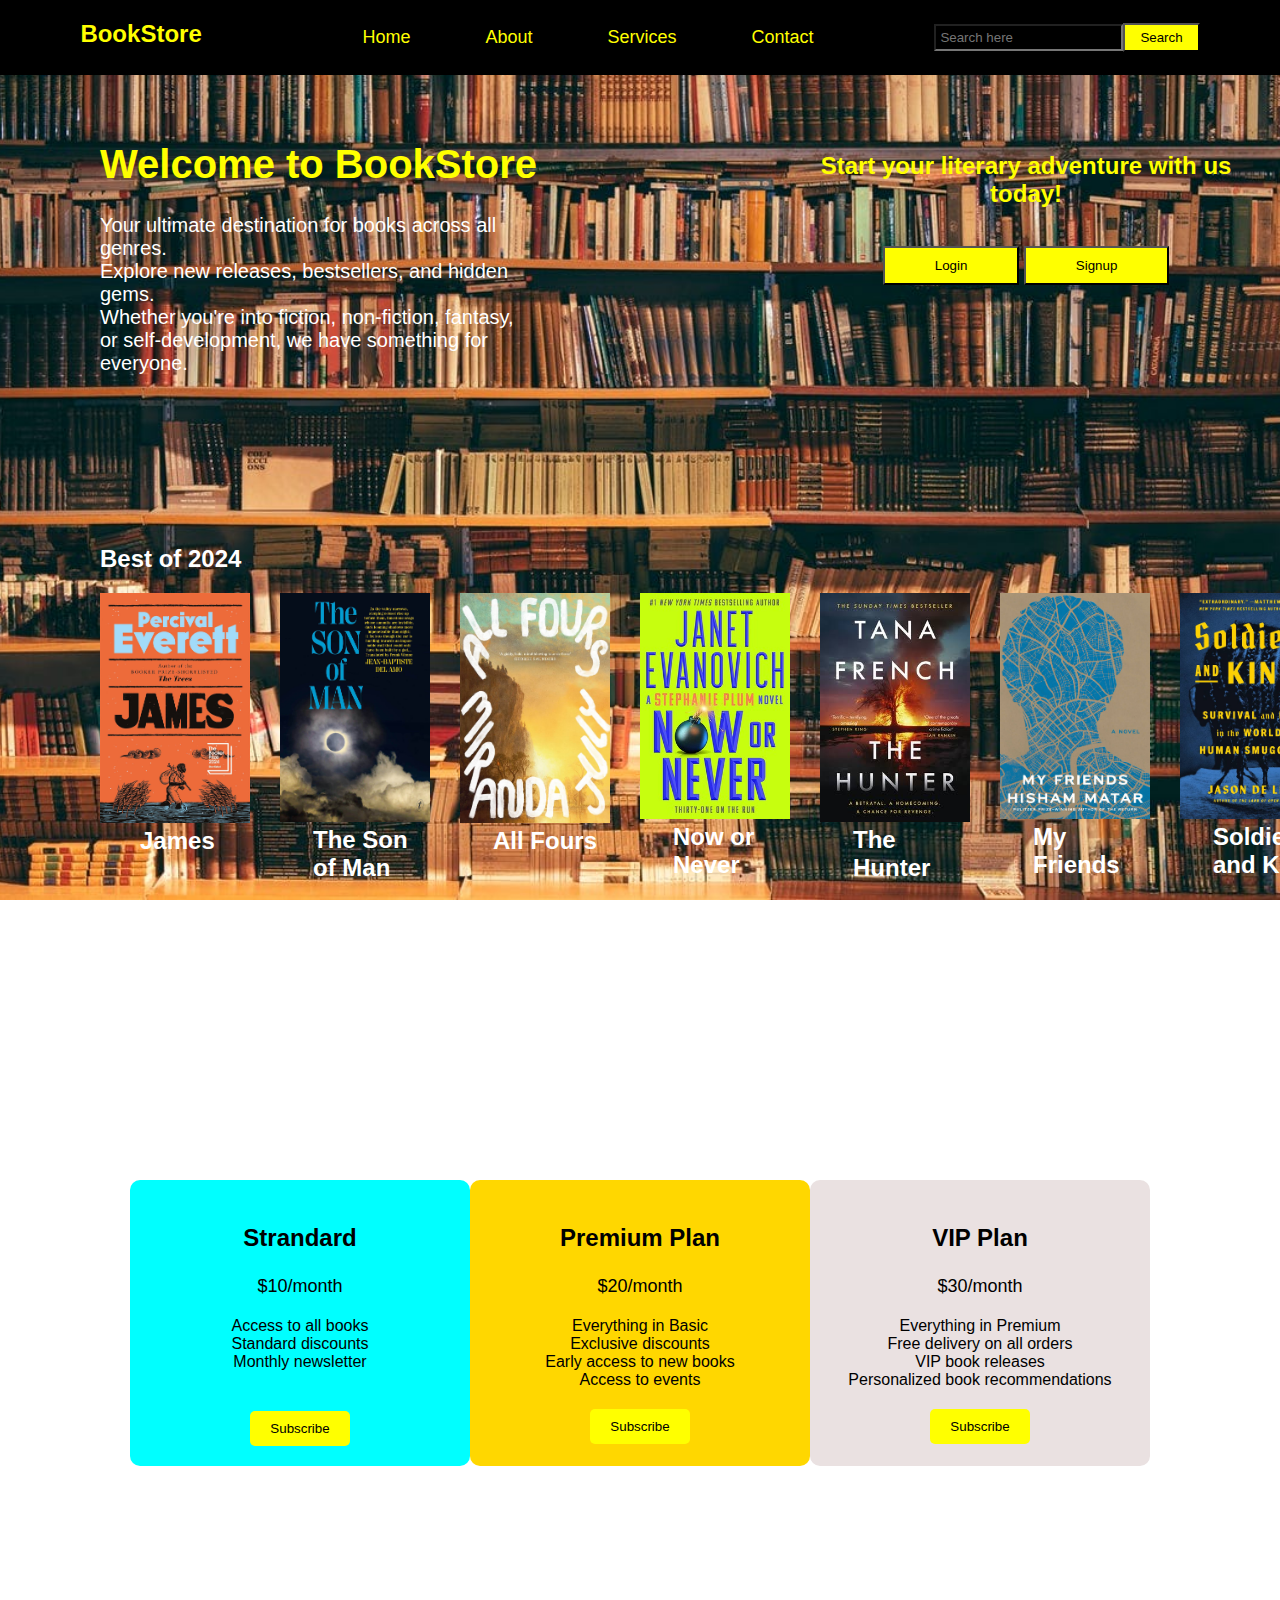
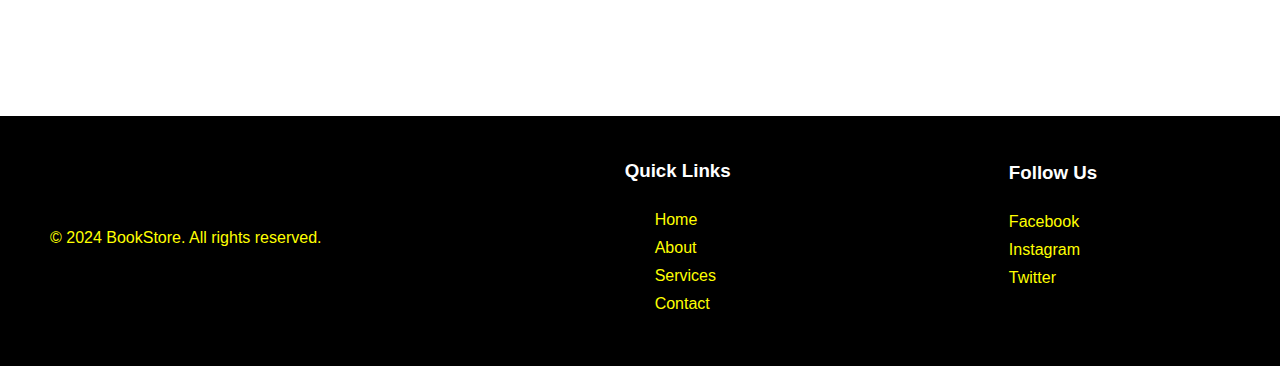
<file: index.html>
<!DOCTYPE html>
<html lang="en">
<head>
    <meta charset="UTF-8">
    <meta name="keywords" content="Book">
    <meta name="description" content="a website for reading Books">
    <meta name="viewport" content="width=device-width, initial-scale=1.0">
    <link rel="stylesheet" href="style.css">
    <title>BookStore</title>
</head>
<body>

<!-- Navigation Bar -->
<div class="navbar">

    <div class="icon">
         <h2 class="logo"><a href="index.html">BookStore</a></h2>
    </div>

     <div class="menu">
         <ul>
             <li><a href="">Home</a></li>
             <li><a href="about.html">About</a></li>
             <li><a href="">Services</a></li>
             <li><a href="">Contact</a></li>
         </ul>
    </div>

    <div class="search">
     <input class="sr" type="search" placeholder="Search here">
     <button>Search</button>
    </div>
</div>

<!-- intro text -->
<div class="main">

<div class="introtext">
    <h1>Welcome to BookStore</h1>
    <p>Your ultimate destination for books across all genres.<br> Explore new releases, bestsellers, and hidden gems. <br> Whether you're into fiction, non-fiction, fantasy, <br> or self-development, we have something for everyone.</p>
</div>

<div class="login-signup">
    <h2>Start your literary adventure with us today!</h2><br>
    <button class="login button"><a href="login.html">Login</a></button>
    <button class="signup button"><a href="signup.html">Signup</a></button>
</div>

</div>
<!-- Books (Best of 2024) -->

<div class="Best">
<h2 class="Bestof2024">Best of 2024</h2>

<ul class="ul-item">
    <li class="item item1">
        <img class="book1" src="ul-list-1/book1 james.jpg" alt="">
        <h2>James</h2>
    </li>

    <li class="item item2">
        <img class="book2" src="ul-list-1/book2 The Son of Man.jpg" alt="">
        <h2>The Son <br> of Man</h2>
    </li>

    <li class="item item2">
        <img class="book2" src="ul-list-1/book3 All Fours.jpg" alt="">
        <h2>All Fours</h2>
    </li>

    <li class="item item2">
        <img class="book2" src="ul-list-1/book4 Now or Never.jpg" alt="">
        <h2>Now or Never</h2>
    </li>

    <li class="item item2">
        <img class="book2" src="ul-list-1/book5 The Hunter.jpg" alt="">
        <h2>The Hunter</h2>
    </li>

    <li class="item item2">
        <img class="book2" src="ul-list-1/book6 My Friends.jpg" alt="">
        <h2>My Friends</h2>
    </li>

    <li class="item item2">
        <img class="book2" src="ul-list-1/book7 Soldiers and Kings.jpg" alt="">
        <h2>Soldiers and Kings</h2>
    </li>

</ul>

</div>

<!-- Subscription -->

<div class="subscriptions">

    <h2>Choose Your Subscription</h2>
    <div class="subscription-plan">

    <div class="plan standard">
        <h3>Strandard</h3>
        <p>$10/month</p>
        <ul>
            <li>Access to all books</li>
            <li>Standard discounts</li>
            <li>Monthly newsletter</li>
        </ul>
        <button class="button-standard">Subscribe</button>
    </div>

    <div class="plan premium">
        <h3>Premium Plan</h3>
        <p>$20/month</p>
        <ul>
            <li>Everything in Basic</li>
            <li>Exclusive discounts</li>
            <li>Early access to new books</li>
            <li>Access to events</li>
        </ul>
        <button>Subscribe</button>
    </div>

    <div class="plan vip">
        <h3>VIP Plan</h3>
        <p>$30/month</p>
        <ul>
            <li>Everything in Premium</li>
            <li>Free delivery on all orders</li>
            <li>VIP book releases</li>
            <li>Personalized book recommendations</li>
        </ul>
        <button>Subscribe</button>
    </div>
  </div>
</div>

<!-- bottom of website -->

<div class="mainbottom">

    <div class="bottom-copywrite">
        <p class="copywrite">&copy; 2024 BookStore. All rights reserved.</p>
    </div>

    <div class="bottom-navbar">
        <h3>Quick Links</h3>
        <ul class="ul-bottom1">
            <li class="li-bottom1"><a href="index.html">Home</a></li>
            <li class="li-bottom1"><a href="about.html">About</a></li>
            <li class="li-bottom1"><a href="">Services</a></li>
            <li class="li-bottom1"><a href="">Contact</a></li>
        </ul>
    </div>

    <div class="socialmedia">
        <h3>Follow Us</h3>
        <ul class="ul-bottom2">
            <li class="li-bottom2"><a href="">Facebook</a></li>
            <li class="li-bottom2"><a href="">Instagram</a></li>
            <li class="li-bottom2"><a href="">Twitter</a></li>
        </ul>
    </div>
</div>


</body>
</html>
</file>
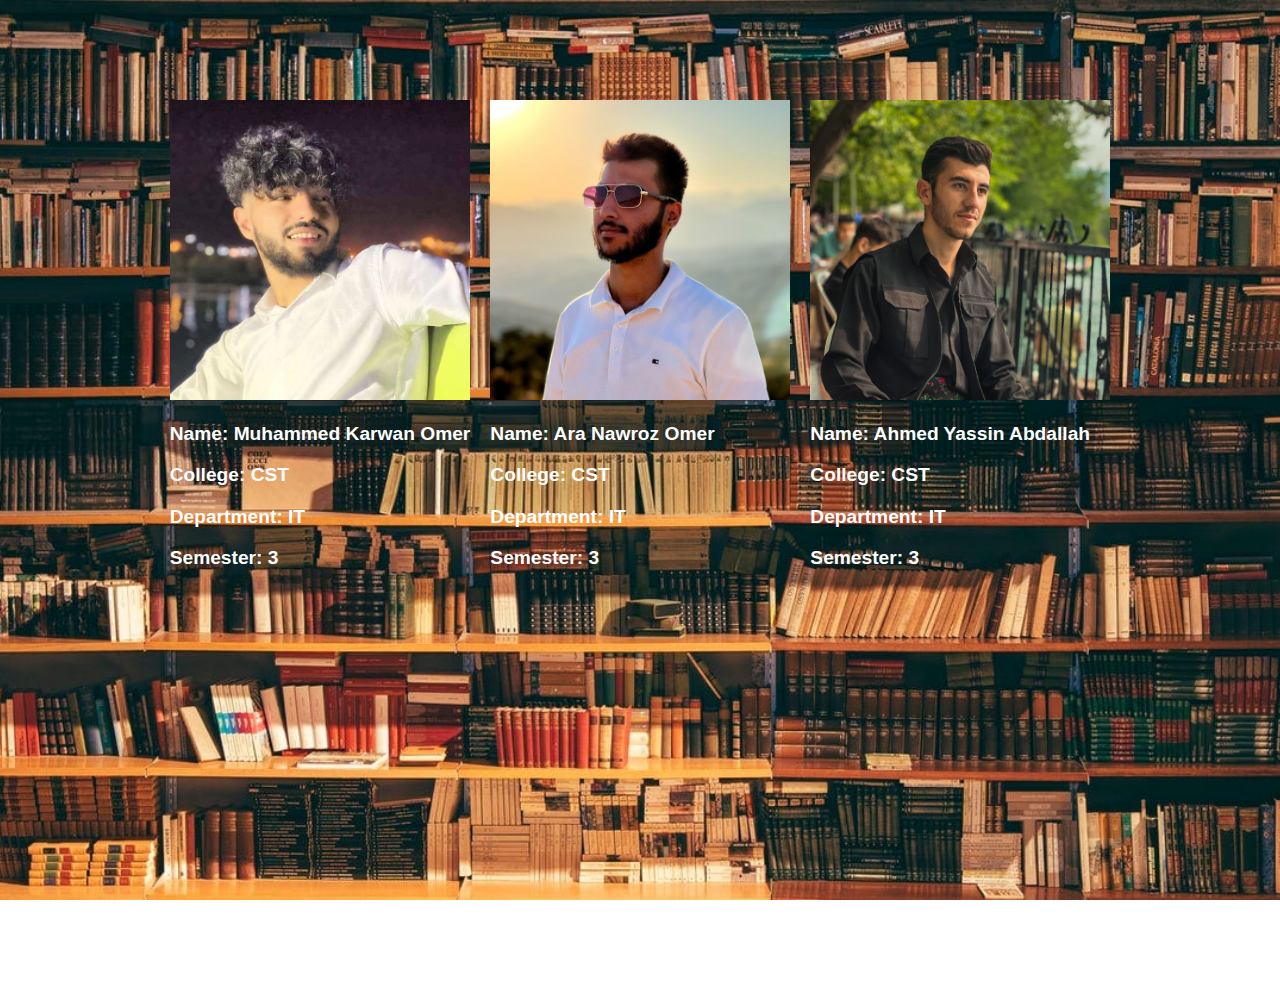
<file: about.html>
<!DOCTYPE html>
<html lang="en">
<head>
    <meta charset="UTF-8">
    <meta name="viewport" content="width=device-width, initial-scale=1.0">
    <title>BookStore</title>
    <link rel="stylesheet" href="about.css">
</head>
<body>
    
  <div class="main">

    <div class="picture">
       <img src="Photos/Muhammed.jpg" alt="">
       <p>Name: Muhammed Karwan Omer</p>
       <p>College: CST</p>
       <p>Department: IT</p>
       <p>Semester: 3</p>
    </div>

    <div class="picture pic">
        <img src="Photos/Ara.jpg" alt="">
        <p>Name: Ara Nawroz Omer</p>
        <p>College: CST</p>
        <p>Department: IT</p>
        <p>Semester: 3</p>
    </div>

    <div class="picture">
        <img src="Photos/Ahmed.jpg" alt="">
        <p>Name: Ahmed Yassin Abdallah</p>
        <p>College: CST</p>
        <p>Department: IT</p>
        <p>Semester: 3</p>
    </div>

  </div>

</body>
</html>
</file>
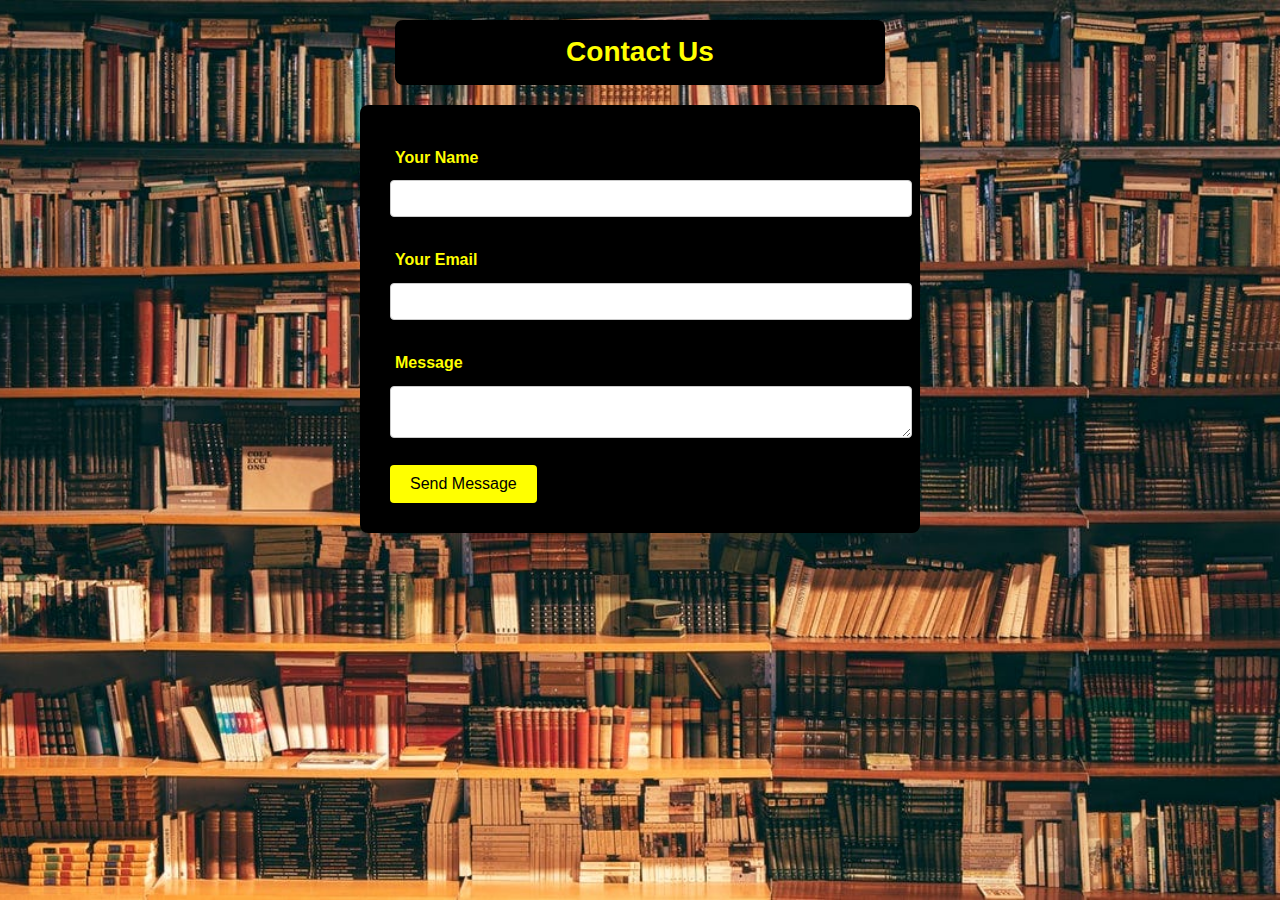
<file: contact.html>
<!DOCTYPE html>
<html lang="en">
<head>
  <meta charset="UTF-8" />
  <meta name="viewport" content="width=device-width, initial-scale=1.0"/>
  <title>Contact</title>
  <link rel="stylesheet" href="contact.css" />
</head>
<body>

  <h2>Contact Us</h2>
  <form id="contactForm" method="post" action="contact.php">
    <label for="name">Your Name</label>
    <input type="text" id="name" name="name" required>

    <label for="email">Your Email</label>
    <input type="email" id="email" name="email" required>

    <label for="message">Message</label>
    <textarea id="message" name="message" required></textarea>

    <button type="submit">Send Message</button>
  </form>

</body>
</html>
</file>
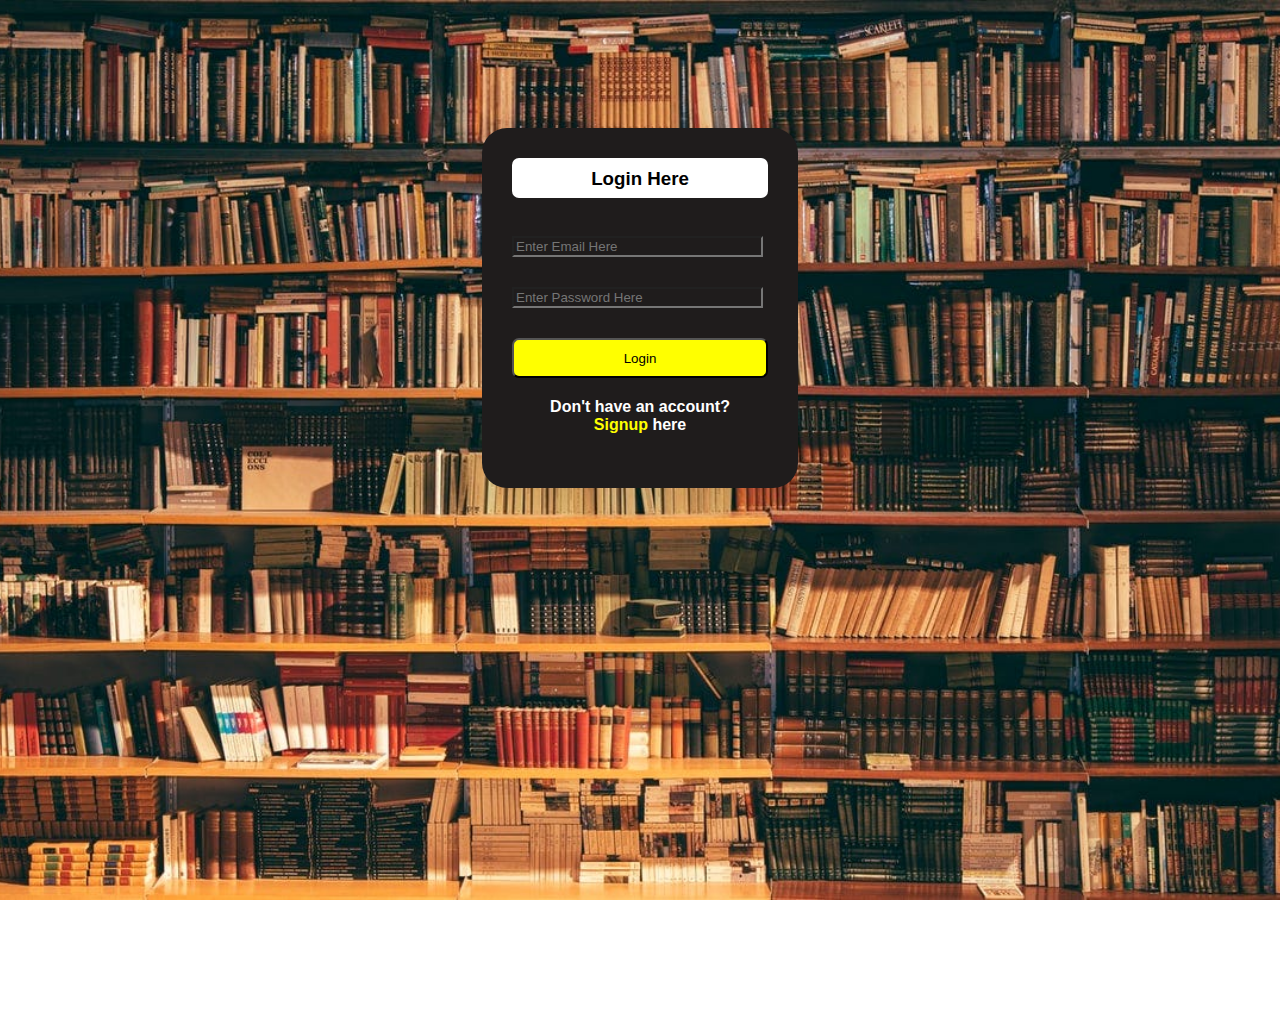
<file: login.html>
<!DOCTYPE html>
<html lang="en">
<head>
    <meta charset="UTF-8">
    <meta name="viewport" content="width=device-width, initial-scale=1.0">
    <title>BookStore</title>
    <link rel="stylesheet" href="login.css">
</head>
<body>
<div>    
    <form class="form" action="" method="post">

        <h3 class="loginhere">Login Here</h3><br>
    
        <input class="textform" type="text" placeholder="Enter Email Here" required="required"><br>
        <input class="passwordform" type="password" placeholder="Enter Password Here" required="required"><br>
    
        <button class="buttonform">Login</button><br>
    
        <h4 class="haveaccount">Don't have an account?</h4>
        <h4 class="haveaccount"><a href="signup.html">Signup</a> here</h4>
    
    </form>
</div>

</body>
</html>
</file>
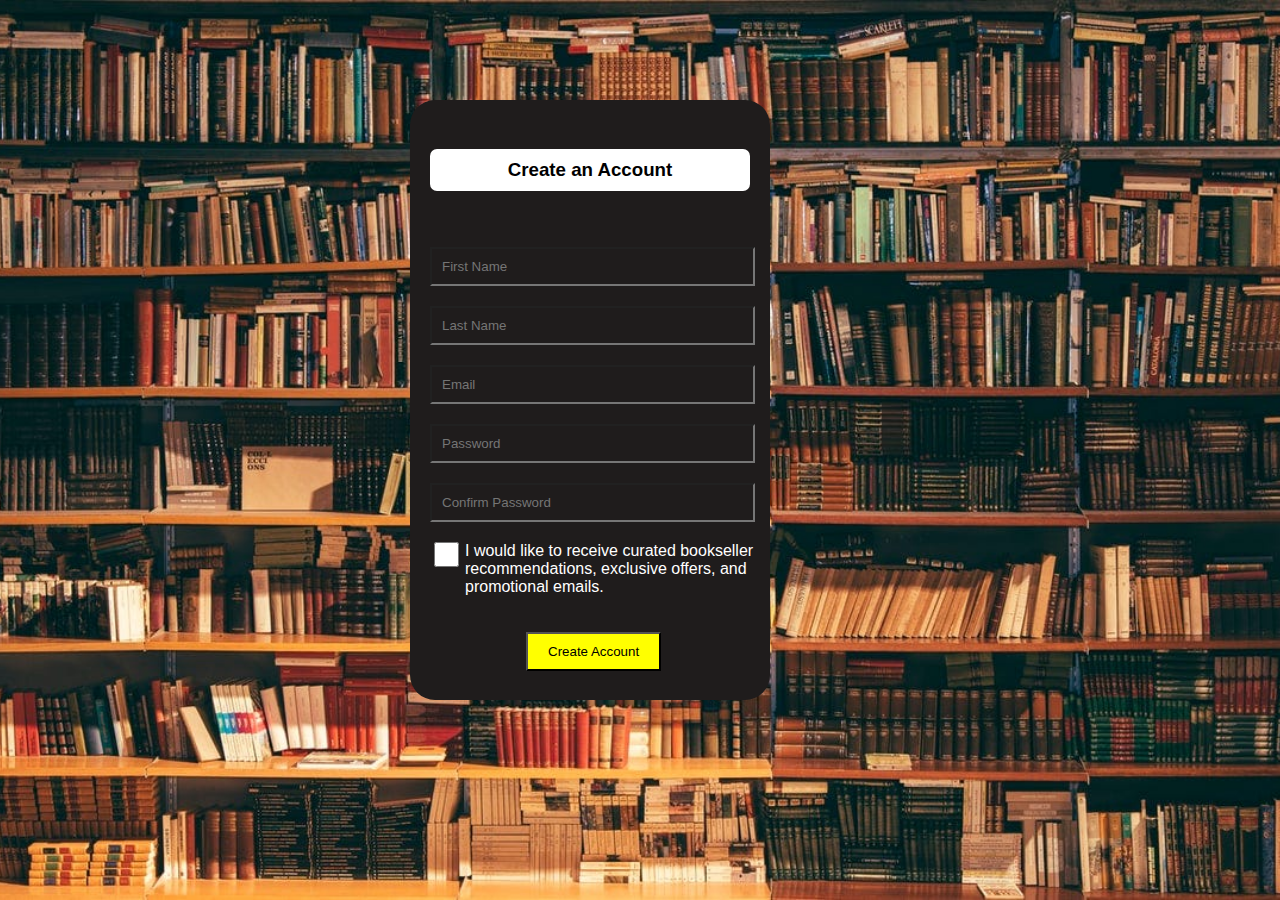
<file: signup.html>
<!DOCTYPE html>
<html lang="en">
<head>
    <meta charset="UTF-8">
    <meta name="viewport" content="width=device-width, initial-scale=1.0">
    <title>BookStore</title>
    <link rel="stylesheet" href="signup.css">
</head>
<body>
    
<div>
    <form class="form" action="" method="post">

        <h3 class="create-account">Create an Account</h3><br>
    
        <input class="firs-tname input" type="text" placeholder="First Name" required="required"><br>

        <input class="last-name input" type="text" placeholder="Last Name" required="required"><br>

        <input class="email input" type="email" placeholder="Email" required="required"><br>

        <input class="password input" type="password" placeholder="Password" required="required"><br>
        <input class="Confirm-Password input" type="password" placeholder="Confirm Password" required="required"><br>

        <input class="checkbox input" type="checkbox">
        <p class="p input">I would like to receive curated bookseller recommendations, exclusive offers, and promotional emails.</p>

        <button class="button">Create Account</button><br>
    
    
    </form>

</div>

</body>
</html>
</file>
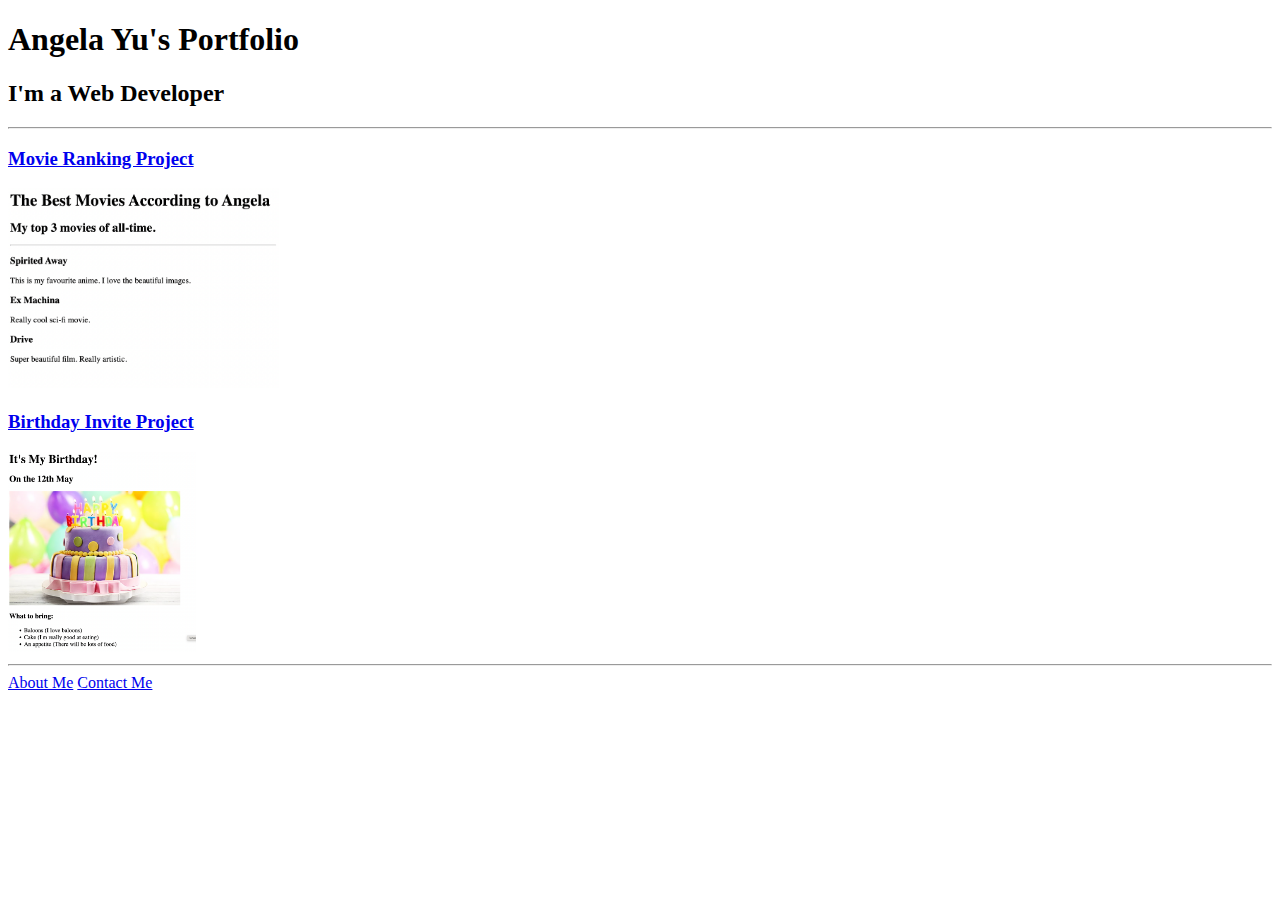
<file: solution.html>
<!DOCTYPE html>
<html lang="en">

<head>
  <meta charset="UTF-8">
  <title>Angela's Portfolio</title>
</head>

<body>
  <h1>Angela Yu's Portfolio</h1>
  <h2>I'm a Web Developer</h2>
  <hr />
  <h3><a href="./public/movie-ranking.html">Movie Ranking Project</a></h3>
  <img src="./assets/images/movie-ranking.png" height="200" alt="movie ranking project preview"/>
  <h3><a href="./public/birthday-invite.html">Birthday Invite Project</a></h3>
  <img src="./assets/images/birthday-invite.png" height="200" alt="birthday invite project preview"/>
  <hr />
  <a href="./public/about.html">About Me</a>
  <a href="./public/contact.html">Contact Me</a>
</body>

</html>
</file>
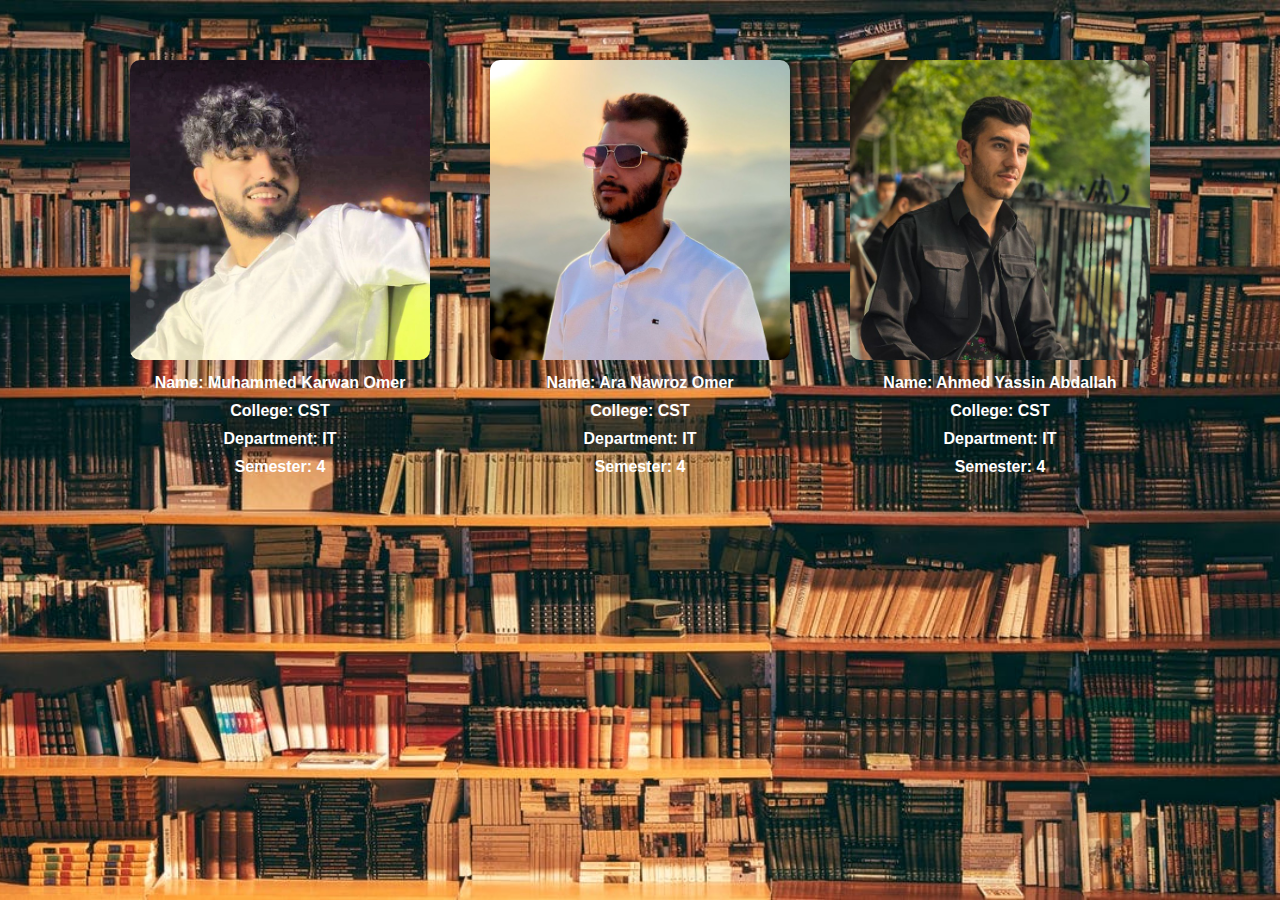
<file: html/about.html>
<!DOCTYPE html>
<html lang="en">
<head>
    <meta charset="UTF-8">
    <meta name="viewport" content="width=device-width, initial-scale=1.0">
    <title>BookStore - About Us</title>
    <link rel="stylesheet" href="../css/about.css">
</head>
<body>
  <div class="main">

    <div class="picture">
       <img src="../Photos/Muhammed.jpg" alt="">
       <p>Name: Muhammed Karwan Omer</p>
       <p>College: CST</p>
       <p>Department: IT</p>
       <p>Semester: 4</p>
    </div>

    <div class="picture">
        <img src="../Photos/Ara.jpg" alt="Ara">
        <p>Name: Ara Nawroz Omer</p>
        <p>College: CST</p>
        <p>Department: IT</p>
        <p>Semester: 4</p>
    </div>

    <div class="picture">
        <img src="../Photos/Ahmed.jpg" alt="Ahmed">
        <p>Name: Ahmed Yassin Abdallah</p>
        <p>College: CST</p>
        <p>Department: IT</p>
        <p>Semester: 4</p>
    </div>

  </div>

</body>
</html>
</file>
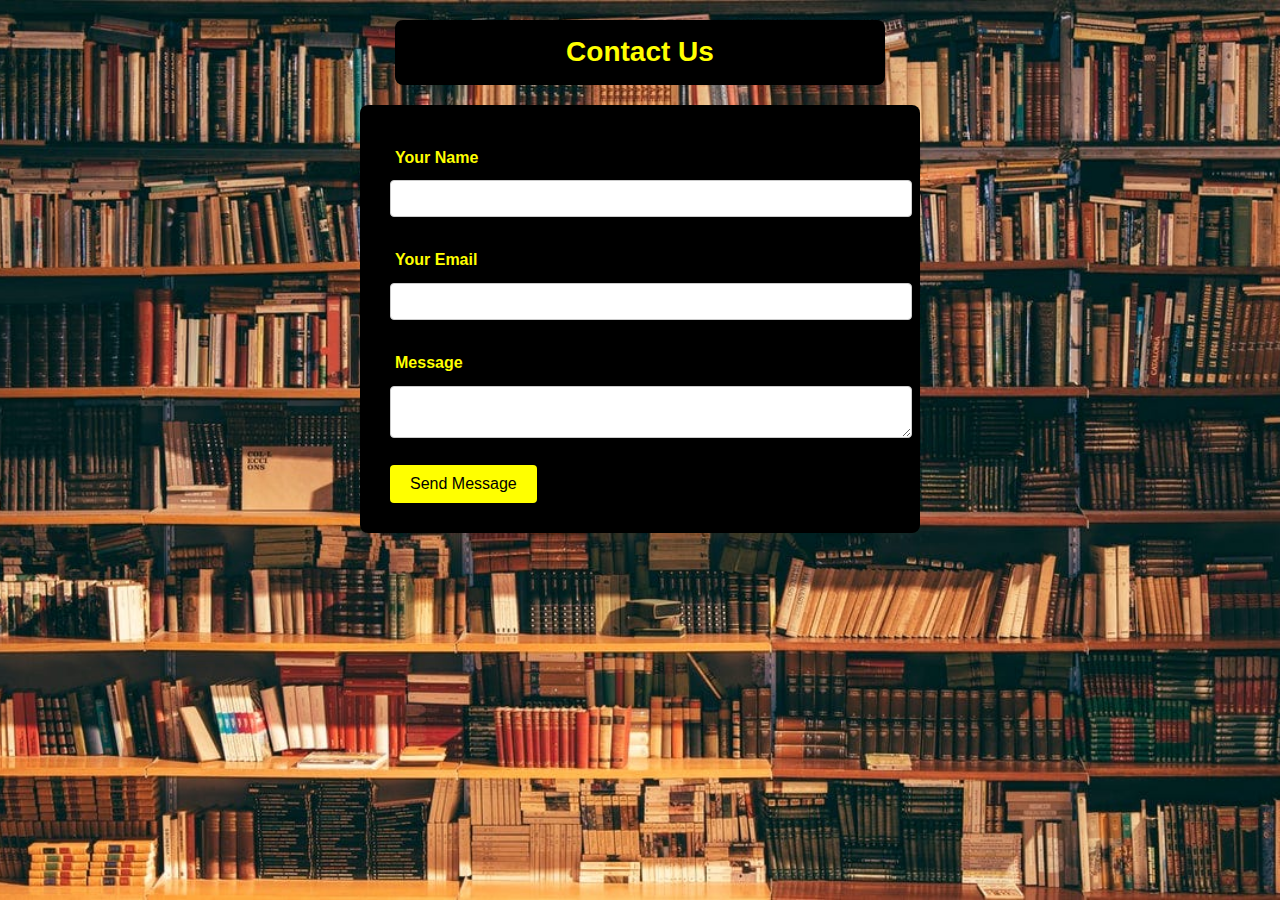
<file: html/contact.html>
<!DOCTYPE html>
<html lang="en">
<head>
  <meta charset="UTF-8" />
  <meta name="viewport" content="width=device-width, initial-scale=1.0"/>
  <title>Contact</title>
  <link rel="stylesheet" href="../css/contact.css" />
</head>
<body>

  <h2>Contact Us</h2>
  <form id="contactForm" method="post" action="../php/contact.php">
    <label for="name">Your Name</label>
    <input type="text" id="name" name="name" required>

    <label for="email">Your Email</label>
    <input type="email" id="email" name="email" required>

    <label for="message">Message</label>
    <textarea id="message" name="message" required></textarea>

    <button type="submit">Send Message</button>
  </form>

</body>
</html>
</file>
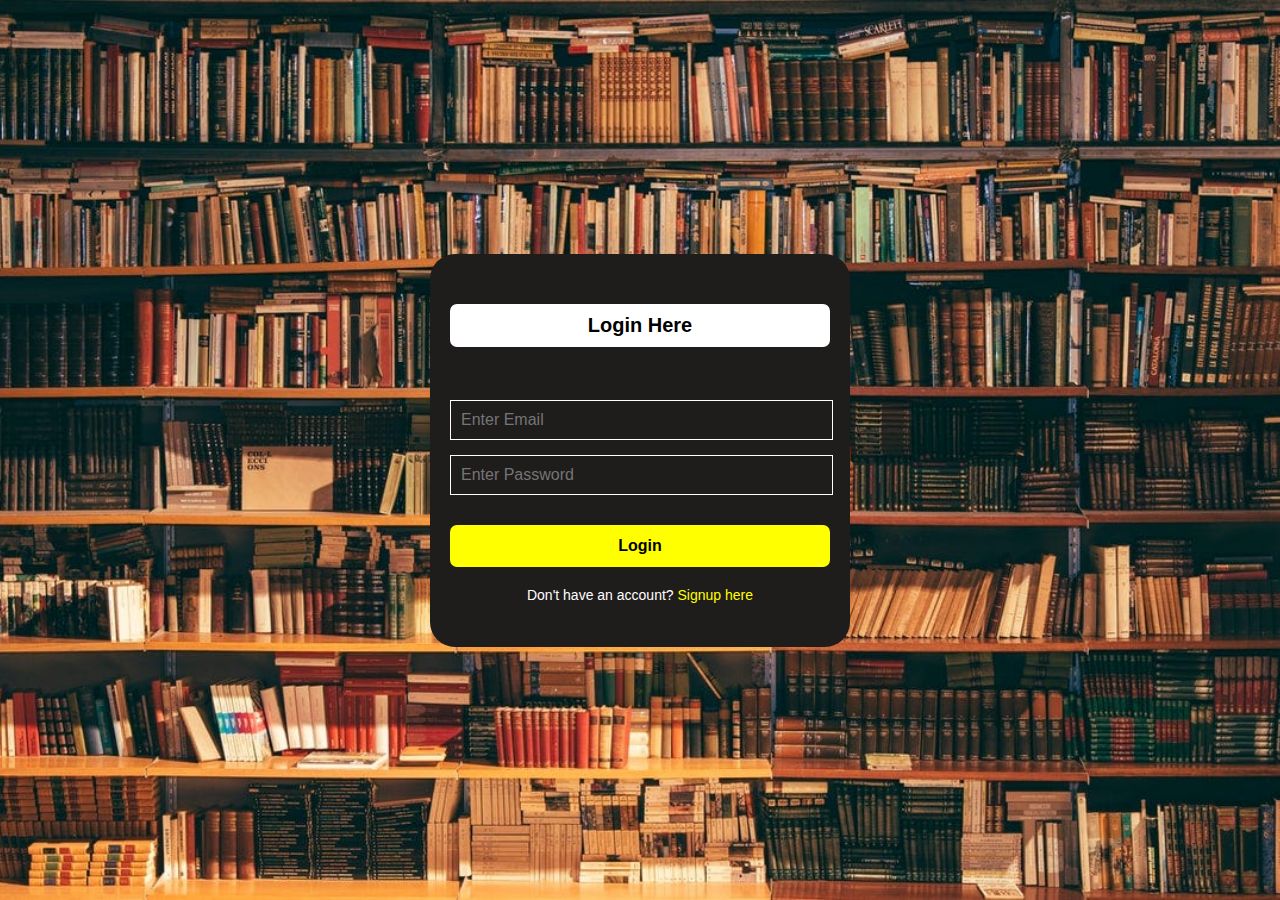
<file: html/login.html>
<!DOCTYPE html>
<html lang="en">
<head>
    <meta charset="UTF-8" />
    <meta name="viewport" content="width=device-width, initial-scale=1.0" />
    <title>BookStore - Login</title>
    <link rel="stylesheet" href="../css/login.css" />
</head>
<body>

<div>
    <form class="form" action="../php/login.php" method="post">

        <h3 class="create-account">Login Here</h3><br>

        <input class="input" type="email" name="email" placeholder="Enter Email" required /><br>
        <input class="input" type="password" name="password" placeholder="Enter Password" required /><br>

        <button class="button">Login</button><br>

        <p class="p">Don't have an account? <a href="signup.html">Signup here</a></p>

    </form>
</div>

</body>
</html>
</file>
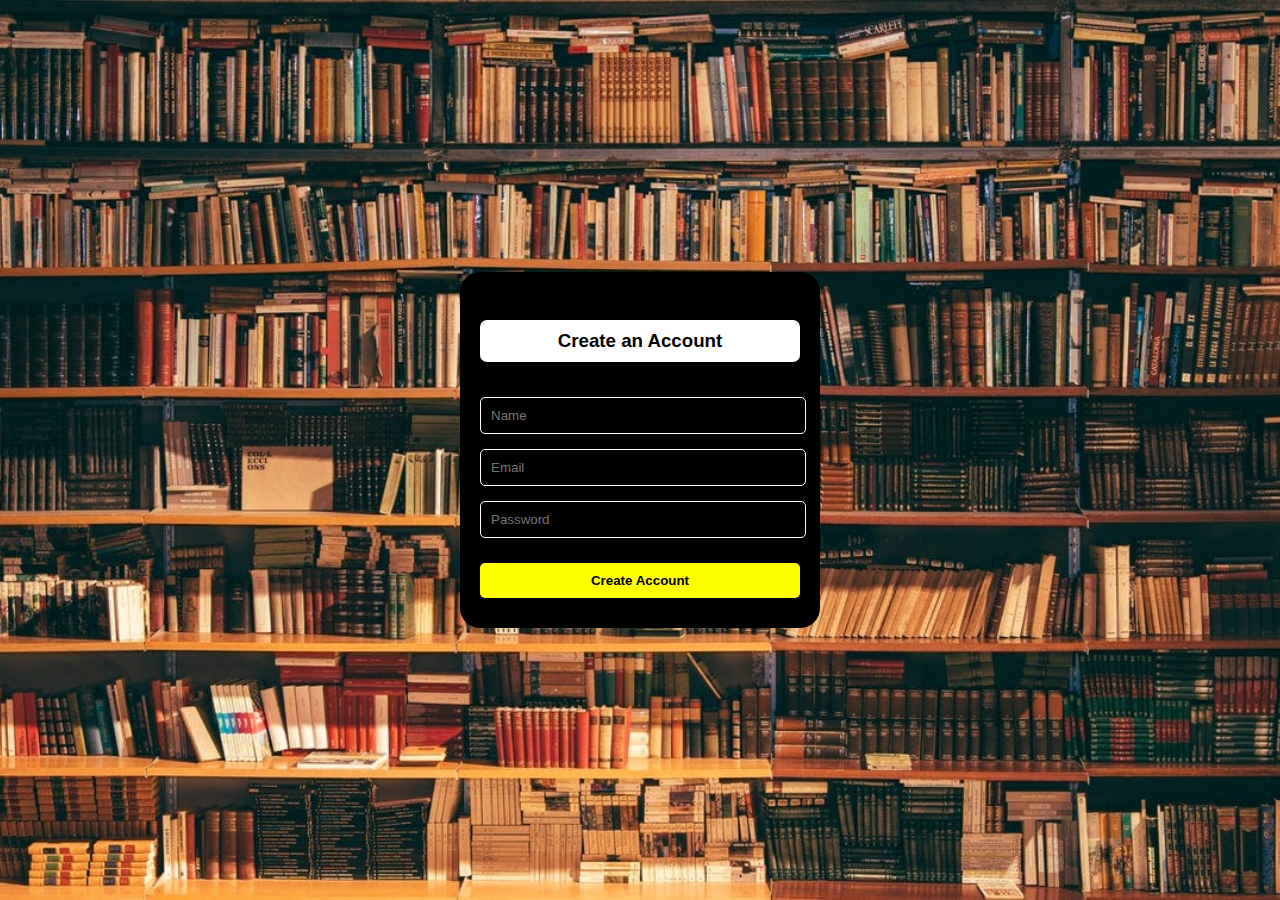
<file: html/signup.html>
<!DOCTYPE html>
<html lang="en">
<head>
    <meta charset="UTF-8">
    <meta name="viewport" content="width=device-width, initial-scale=1.0">
    <title>BookStore - Sign Up</title>
    <link rel="stylesheet" href="../css/signup.css">
</head>
<body>

    <div class="container">
        <form class="form" action="../php/signup.php" method="post">
            <h3 class="create-account">Create an Account</h3>

            <input class="input" type="text" name="Name" placeholder="Name" required>
            <input class="input" type="email" name="email" placeholder="Email" required>
            <input class="input" type="password" name="password" placeholder="Password" required>

            <button class="button" type="submit">Create Account</button>
        </form>
    </div>

</body>
</html>
</file>
<file: style.css>
body{
    height: 100vh;
    padding: 0%;
    margin: 0%;
    background-image: url(library.jpg);
    background-size: cover;
    background-position: center;
    background-attachment: fixed;
    font-family: Arial, Helvetica, sans-serif;

}
.navbar{
    width: 100%;
    height: 75px;
    display: flex;
    justify-content: space-around;
    background-color: black;
}

.logo a{
    text-decoration: none;
    color: yellow;
    float: left;
    margin-left: 20px;
}
.logo a:hover{
    cursor: pointer;
    color: white;
}

/* list design */

.menu{
   
    display: flex;
    justify-content: center;
    align-items: center;
}
.menu ul{
    display: flex;
    gap: 75px;
}
.menu li{
list-style: none;

}
.menu li a{
    text-decoration: none;
    color: yellow;
    font-size: large;
}
.menu li a:hover{
    color: white;
}

/* search design */

.search{
    display: flex;
    justify-content: center;
    align-items: center;
    margin-right: 20px;   
}
.sr{
    width: 100%;
    padding: 4px;
    background: none;
    color: white;
}
.search button{
    background-color: yellow;
    color: black;
    padding: 5px 15px;
}
.search button:hover{
    background-color: white;
}

/* intro text */

.main{
display: flex;
padding: 40px 20px 0 100px;
}

.introtext h1{
    color: yellow;
    font-size: 40px;
}
.introtext p{
    color: white;
    font-size: 20px;
}

.login-signup{
    margin-top: 17px;
    margin-left: 20%;
    text-align: center;
}
.login-signup h2{
    color: yellow;
}

.button{
    background-color: yellow;
    padding: 10px 50px;
}
.button a{
   text-decoration: none;
   color: black;
}

.button:hover{
    background-color: white;
}

/* Best of 2024 */
.Best{
    margin-top: 150px;
}

.Best h2{
    clear: both;
    color: white;
    margin-left: 100px;  
}
.ul-item{
  list-style: none;
  display: flex; 
}

.book1{
    width: 150px;
    margin-left: 60px;
}
.item1 h2{
    margin-top: 0%;
}
.book2{
    width: 150px;
    margin-left: 30px;
}
.item2 h2{
   margin-top: 0%;
   margin-left: 35%;
}
.ul-item li{
    transition: all 0.2s ease-in-out; 
}
.ul-item .item:hover{
    cursor: pointer;
    transform: scale(1.1);
}

/* Subscription */

.subscriptions{
    margin-top: 200px;
}
.subscriptions h2{
    font-size: 40px;
    text-align: center;
    color: white;
}

.subscription-plan{
    display: flex;
    justify-content: center;
}
.subscription-plan .plan{
    width: 300px;
}

.standard{
    background-color: aqua;
}
.premium{
    background-color: gold;
}
.vip{
    background-color: rgb(234, 225, 225);
}

.plan{
    text-align: center;
    padding: 20px;
    border-radius: 10px;
}
.plan h3 {
    font-size: 24px;
}
.plan p {
    font-size: 18px;
    margin-top: 20px;
    margin-bottom: 20px;
}
.plan ul {
    list-style: none;
    padding: 0;
    font-size: 16px;
    margin-bottom: 20px;
}
.plan button {
    background-color: yellow;
    color: black;
    padding: 10px 20px;
    border: none;
    border-radius: 5px;
    cursor: pointer;  
}
.plan .button-standard{
    margin-top: 20px;
}
.plan button:hover {
    background-color: white;
}

/* bottom of website */

.mainbottom{
    width: 100%;
    height: 250px;
    display: flex;
    justify-content: space-between;
    background-color: black;
    margin-top: 250px;
}

/* copywrite */

.bottom-copywrite .copywrite{
    color: yellow;
    padding-top: 30%;
    padding-left: 50px;
    
}

/* bottom mavbar */

.bottom-navbar h3{
    color: white;
    padding: 25px 0 0 25px;
}
.bottom-navbar .ul-bottom1 a{
    list-style: none;
    text-decoration: none;
    color: yellow;
    padding-left: 15px;
}
.bottom-navbar .li-bottom1{
    padding-top: 10px;
}

/* social media */

.socialmedia h3{
    color: white;
    padding-top: 27px;
}

.socialmedia .ul-bottom2{
    padding-left: 0;
}

.socialmedia .ul-bottom2 a{
    list-style: none;
    text-decoration: none;
    color: yellow; 
    padding-right: 200px; 
}

.socialmedia .li-bottom2{
    padding-top: 10px;
}

/* responsable for mobile */
</file>
<file: about.css>
body{
    height: 100vh;
    margin: 0%;
    padding: 0%;
    background-image: url(library.jpg);
    background-size: cover;
    background-position: center;
    background-attachment: fixed;
}
.main{
display: flex;
justify-content: center;
margin-top: 100px;
}
.picture img{
    width: 300px;
}
.picture p{
    color: white;
    font-weight: bold;
    font-size: larger;
    font-family: Arial, Helvetica, sans-serif;
}
.pic{
    margin-left: 20px;
    margin-right: 20px;
}
</file>
<file: contact.css>
* {
  margin: 0;
  padding: 0;
}

body {
  font-family: Arial, sans-serif;
  line-height: 1.6;
  padding: 20px;
  background-image: url("library.jpg");
  background-size: cover;
  background-position: center;
  background-attachment: fixed;
}

h2 {
  text-align: center;
  margin-bottom: 20px;
  padding: 10px 20px;
  color: yellow;
  background-color: black;
  border-radius: 8px;
  max-width: 450px;
  margin-left: auto;
  margin-right: auto;
  font-size: 28px;
}

#contactForm {
  max-width: 500px;
  margin: 0 auto;
  background: black;
  color: yellow;
  padding: 30px;
  border-radius: 8px;
}

#contactForm label {
  display: block;
  margin: 10px 5px;
  font-weight: bold;
}

#contactForm input,
#contactForm textarea {
  width: 100%;
  padding: 10px;
  margin-bottom: 20px;
  border: 1px solid #ccc;
  border-radius: 4px;
}

button {
  background-color: yellow;
  color: black;
  padding: 10px 20px;
  border: none;
  cursor: pointer;
  font-size: 16px;
  border-radius: 4px;
}

button:hover {
  background-color: white;
}

#responseMessage {
  text-align: center;
  margin-top: 20px;
  font-size: 16px;
}
</file>
<file: login.css>
body{
    height: 100vh;
    padding: 0%;
    margin: 0%;
    background-image: url(library.jpg);
    background-size: cover;
    background-position: center;
    background-attachment: fixed;
    font-family: Arial, Helvetica, sans-serif;
}

div{
    display: flex;
    justify-content: center;
    align-items: center;
    margin-top: 10%;
}

.form{
    width: 20%;
    height: 300px;
    background-color: rgb(31, 28, 28);
    padding: 30px;
    border-radius: 25px;
}
.loginhere{
    width: 100%;
    height: 30px;
    background-color: white;
    color: black;
    text-align: center;
    padding-top: 10px;
    margin: 0%;
    border-radius: 7px;
}
.textform{
    width: 95%;
    background: none;
    color: white;
    margin-top: 20px;
    margin-bottom: 30px;
}
.passwordform{
    width: 95%;
    background: none;
    color: white;
}
.buttonform{
    width: 100%;
    height: 40px;
    background-color: yellow;
    color: black;
    text-align: center;
    margin-top: 30px;
    margin-bottom: 20px;
    border-radius: 7px;
}
.buttonform:hover{
    background-color: white;
}
.haveaccount{
    color: white;
    margin: 0%;
    text-align: center;
}
.haveaccount a{
    text-decoration: none;
    color: yellow;
}
</file>
<file: signup.css>
body{
    height: 100vh;
    padding: 0%;
    margin: 0%;
    background-image: url(library.jpg);
    background-size: cover;
    background-position: center;
    background-attachment: fixed;
    font-family: Arial, Helvetica, sans-serif;
}
div{
    display: flex;
    justify-content: center;
    align-items: center;
}
.form{
    width: 25%;
    height: 550px;
    background-color: rgb(31, 28, 28);
    padding: 20px;
    padding-top: 30px;
    margin: 100px 100px 0px 0px;
    border-radius: 25px;
}
.create-account{
    background-color: white;
    text-align: center;
    padding: 10px;
    border-radius: 7px;
}
.input{
    width: 94%;
    padding: 10px;
    margin-top: 20px;
    background: none;
    color: white;
}
.checkbox{
    position: absolute;
    width: 25px;
    height: 25px;
}
.p{
    position: relative;
    margin-left: 35px;
    color: white;
    padding: 0%;
}
.button{
    padding: 10px 20px;
    position: relative;
    margin-top: 20px;
    margin-left: 30%;
    background-color: yellow;
}
.button:hover{
    background-color: white;
}
</file>
<file: css/about.css>
body {
    height: 100vh;
    margin: 0;
    padding: 0;
    background-image: url("../Photos/library.jpg");
    background-size: cover;
    background-position: center;
    background-attachment: fixed;
    font-family: Arial, Helvetica, sans-serif;
}

.main {
    display: flex;
    justify-content: center;
    flex-wrap: wrap;
    gap: 20px;
    padding: 40px 20px;
}

.picture {
    border-radius: 12px;
    padding: 20px;
    text-align: center;
    width: 300px;
}


.picture img {
    width: 100%;
    border-radius: 10px;
}

.picture p {
    color: white;
    font-weight: bold;
    font-size: 16px;
    margin: 10px 0;
}
</file>
<file: css/contact.css>
* {
  margin: 0;
  padding: 0;
}

body {
  font-family: Arial, sans-serif;
  line-height: 1.6;
  padding: 20px;
  background-image: url("../Photos/library.jpg");
  background-size: cover;
  background-position: center;
  background-attachment: fixed;
}

h2 {
  text-align: center;
  margin-bottom: 20px;
  padding: 10px 20px;
  color: yellow;
  background-color: black;
  border-radius: 8px;
  max-width: 450px;
  margin-left: auto;
  margin-right: auto;
  font-size: 28px;
}

#contactForm {
  max-width: 500px;
  margin: 0 auto;
  background: black;
  color: yellow;
  padding: 30px;
  border-radius: 8px;
}

#contactForm label {
  display: block;
  margin: 10px 5px;
  font-weight: bold;
}

#contactForm input,
#contactForm textarea {
  width: 100%;
  padding: 10px;
  margin-bottom: 20px;
  border: 1px solid #ccc;
  border-radius: 4px;
}

button {
  background-color: yellow;
  color: black;
  padding: 10px 20px;
  border: none;
  cursor: pointer;
  font-size: 16px;
  border-radius: 4px;
}

button:hover {
  background-color: white;
}

#responseMessage {
  text-align: center;
  margin-top: 20px;
  font-size: 16px;
}
</file>
<file: css/login.css>
body {
    margin: 0;
    padding: 0;
    height: 100vh;
    background-image: url(../Photos/library.jpg);
    background-size: cover;
    background-position: center;
    background-attachment: fixed;
    font-family: Arial, Helvetica, sans-serif;
    display: flex;
    justify-content: center;
    align-items: center;
}

.form {
    width: 380px;
    background-color: rgb(31, 28, 28);
    padding: 30px 20px;
    border-radius: 25px;
}

.create-account {
    background-color: white;
    text-align: center;
    padding: 10px;
    border-radius: 7px;
    font-size: 20px;
    margin-bottom: 20px;
}

.input {
    width: 95%;
    padding: 10px;
    margin-top: 15px;
    background: none;
    border: none;
    border: 1px solid white;
    color: white;
    font-size: 16px;
}

.button {
    width: 100%;
    padding: 12px;
    margin-top: 30px;
    background-color: yellow;
    border: none;
    border-radius: 7px;
    cursor: pointer;
    font-weight: bold;
    font-size: 16px;
}

.button:hover {
    background-color: white;
}

.p {
    color: white;
    text-align: center;
    margin-top: 20px;
    font-size: 14px;
}

.p a {
    color: yellow;
    text-decoration: none;
}

.p a:hover {
    text-decoration: underline;
}


@media (max-width: 480px) {
    .create-account {
        font-size: 18px;
    }

    .input,
    .button {
        font-size: 14px;
    }

    .form{
        width: 320px;
    }
}
</file>
<file: css/signup.css>
body {
    height: 100vh;
    margin: 0;
    padding: 0;
    background-image: url("../Photos/library.jpg");
    background-size: cover;
    background-position: center;
    background-attachment: fixed;
    font-family: Arial, Helvetica, sans-serif;
}

.container {
    display: flex;
    justify-content: center;
    align-items: center;
    min-height: 100vh;
}

.form {
    width: 320px;
    background-color: black;
    padding: 30px 20px;
    border-radius: 20px;
}

.create-account {
    background-color: white;
    text-align: center;
    padding: 10px;
    border-radius: 7px;
    margin-bottom: 20px;
}

.input {
    width: 95%;
    padding: 10px;
    margin-top: 15px;
    background: none;
    border: 1px solid white;
    color: white;
    border-radius: 5px;
}

.button {
    padding: 10px 20px;
    margin-top: 25px;
    width: 100%;
    background-color: yellow;
    border: none;
    border-radius: 5px;
    font-weight: bold;
    cursor: pointer;
}

.button:hover {
    background-color: white;
}
</file>
